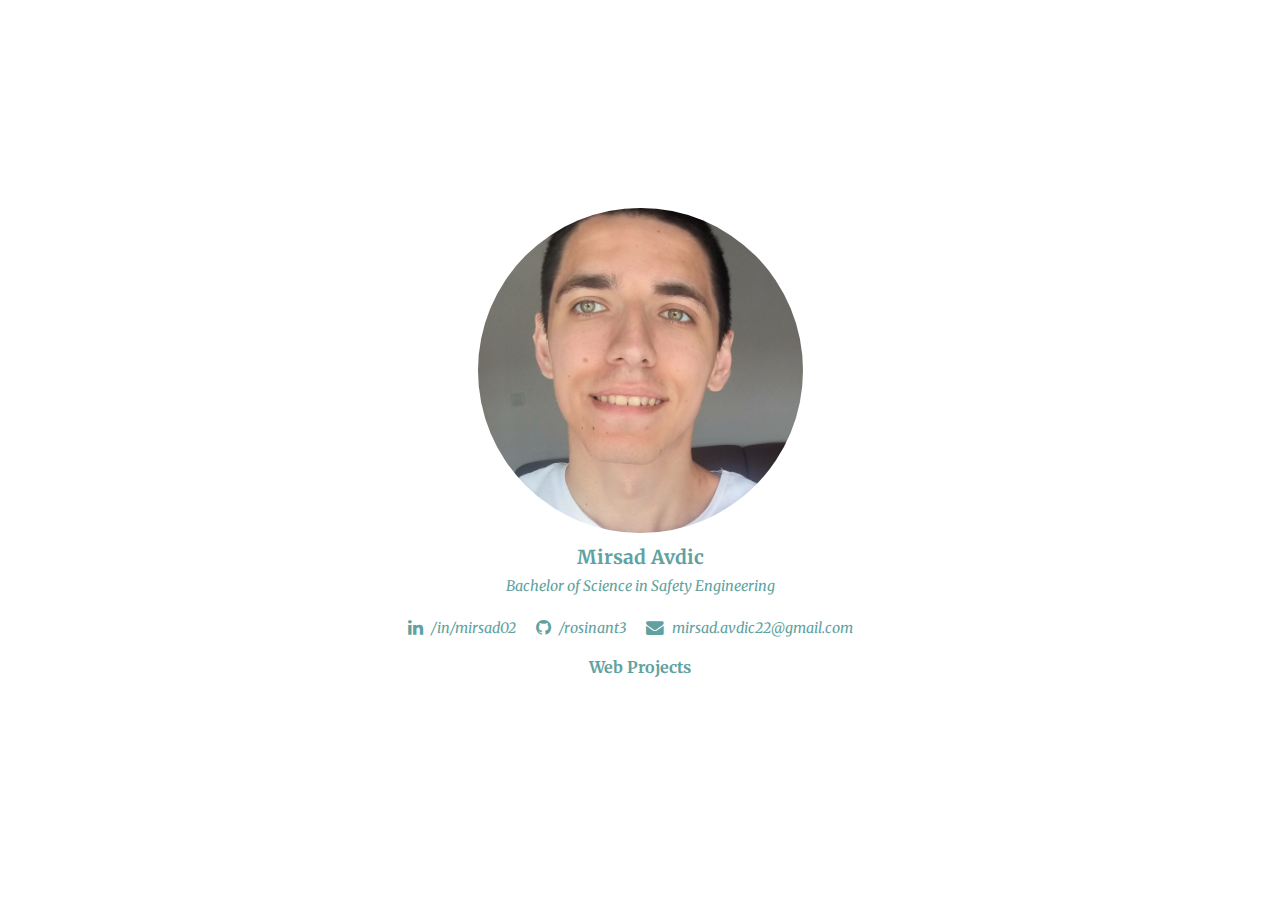
<file: index.html>
<!doctype html><html lang="en"><head><link rel="shortcut icon" href="/favicon.ico"/><meta http-equiv="Content-Type" content="text/html; charset=utf-8"/><link rel="shortcut icon" href="/favicon.ico"/><meta name="viewport" content="width=device-width,initial-scale=1"/><meta name="theme-color" content="#000000"/><meta name="description" content="{{ og_description }}"/><link rel="apple-touch-icon" href="logo192.png"/><link rel="manifest" href="/manifest.json"/><title>Mirsad Avdic | Bachelor of Science in Safety Engineering</title><meta property="og:title" content="Mirsad Avdic"/><meta property="og:description" content="Bachelor of Science in Safety Engineering"/><meta property="og:image" content=""/><meta property="og:url" content="https://rosinant3.github.io/"/><meta property="og:type" content="website"/><link href="/static/css/main.266d7e18.chunk.css" rel="stylesheet"></head><body><noscript>You need to enable JavaScript to run this app.</noscript><div id="root"></div><script>!function(e){function t(t){for(var n,o,i=t[0],c=t[1],f=t[2],l=0,d=[];l<i.length;l++)o=i[l],Object.prototype.hasOwnProperty.call(a,o)&&a[o]&&d.push(a[o][0]),a[o]=0;for(n in c)Object.prototype.hasOwnProperty.call(c,n)&&(e[n]=c[n]);for(s&&s(t);d.length;)d.shift()();return u.push.apply(u,f||[]),r()}function r(){for(var e,t=0;t<u.length;t++){for(var r=u[t],n=!0,o=1;o<r.length;o++){var c=r[o];0!==a[c]&&(n=!1)}n&&(u.splice(t--,1),e=i(i.s=r[0]))}return e}var n={},o={2:0},a={2:0},u=[];function i(t){if(n[t])return n[t].exports;var r=n[t]={i:t,l:!1,exports:{}};return e[t].call(r.exports,r,r.exports,i),r.l=!0,r.exports}i.e=function(e){var t=[];o[e]?t.push(o[e]):0!==o[e]&&{6:1}[e]&&t.push(o[e]=new Promise((function(t,r){for(var n="static/css/"+({}[e]||e)+"."+{0:"31d6cfe0",4:"31d6cfe0",5:"31d6cfe0",6:"90fcf248",7:"31d6cfe0",8:"31d6cfe0"}[e]+".chunk.css",a=i.p+n,u=document.getElementsByTagName("link"),c=0;c<u.length;c++){var f=(s=u[c]).getAttribute("data-href")||s.getAttribute("href");if("stylesheet"===s.rel&&(f===n||f===a))return t()}var l=document.getElementsByTagName("style");for(c=0;c<l.length;c++){var s;if((f=(s=l[c]).getAttribute("data-href"))===n||f===a)return t()}var d=document.createElement("link");d.rel="stylesheet",d.type="text/css",d.onload=t,d.onerror=function(t){var n=t&&t.target&&t.target.src||a,u=new Error("Loading CSS chunk "+e+" failed.\n("+n+")");u.code="CSS_CHUNK_LOAD_FAILED",u.request=n,delete o[e],d.parentNode.removeChild(d),r(u)},d.href=a,document.getElementsByTagName("head")[0].appendChild(d)})).then((function(){o[e]=0})));var r=a[e];if(0!==r)if(r)t.push(r[2]);else{var n=new Promise((function(t,n){r=a[e]=[t,n]}));t.push(r[2]=n);var u,c=document.createElement("script");c.charset="utf-8",c.timeout=120,i.nc&&c.setAttribute("nonce",i.nc),c.src=function(e){return i.p+"static/js/"+({}[e]||e)+"."+{0:"26905bf4",4:"07faf8a9",5:"3596ae65",6:"ad01ad58",7:"ed5ae04f",8:"77e1bf6e"}[e]+".chunk.js"}(e);var f=new Error;u=function(t){c.onerror=c.onload=null,clearTimeout(l);var r=a[e];if(0!==r){if(r){var n=t&&("load"===t.type?"missing":t.type),o=t&&t.target&&t.target.src;f.message="Loading chunk "+e+" failed.\n("+n+": "+o+")",f.name="ChunkLoadError",f.type=n,f.request=o,r[1](f)}a[e]=void 0}};var l=setTimeout((function(){u({type:"timeout",target:c})}),12e4);c.onerror=c.onload=u,document.head.appendChild(c)}return Promise.all(t)},i.m=e,i.c=n,i.d=function(e,t,r){i.o(e,t)||Object.defineProperty(e,t,{enumerable:!0,get:r})},i.r=function(e){"undefined"!=typeof Symbol&&Symbol.toStringTag&&Object.defineProperty(e,Symbol.toStringTag,{value:"Module"}),Object.defineProperty(e,"__esModule",{value:!0})},i.t=function(e,t){if(1&t&&(e=i(e)),8&t)return e;if(4&t&&"object"==typeof e&&e&&e.__esModule)return e;var r=Object.create(null);if(i.r(r),Object.defineProperty(r,"default",{enumerable:!0,value:e}),2&t&&"string"!=typeof e)for(var n in e)i.d(r,n,function(t){return e[t]}.bind(null,n));return r},i.n=function(e){var t=e&&e.__esModule?function(){return e.default}:function(){return e};return i.d(t,"a",t),t},i.o=function(e,t){return Object.prototype.hasOwnProperty.call(e,t)},i.p="/",i.oe=function(e){throw console.error(e),e};var c=this.webpackJsonpHolmes=this.webpackJsonpHolmes||[],f=c.push.bind(c);c.push=t,c=c.slice();for(var l=0;l<c.length;l++)t(c[l]);var s=f;r()}([])</script><script src="/static/js/3.3beef972.chunk.js"></script><script src="/static/js/main.8556835e.chunk.js"></script></body></html>
</file>
<file: static/css/main.266d7e18.chunk.css>
@import url(https://fonts.googleapis.com/css2?family=Merriweather:ital,wght@1,300&display=swap);body{margin:0;font-family:-apple-system,BlinkMacSystemFont,"Segoe UI","Roboto","Oxygen","Ubuntu","Cantarell","Fira Sans","Droid Sans","Helvetica Neue",sans-serif;-webkit-font-smoothing:antialiased;-moz-osx-font-smoothing:grayscale}code{font-family:source-code-pro,Menlo,Monaco,Consolas,"Courier New",monospace}.icon-phone-square:before{content:"\e900"}.icon-envelope:before{content:"\e901"}.icon-github:before{content:"\e902"}.icon-linkedin:before{content:"\e903"}body{position:relative}body,input,textarea{font-family:"Merriweather",serif}@font-face{font-family:"icomoon";src:url(/static/media/icomoon.5772b6ad.eot);src:url(/static/media/icomoon.5772b6ad.eot#iefix) format("embedded-opentype"),url(/static/media/icomoon.2a67ae00.ttf) format("truetype"),url(/static/media/icomoon.335a9774.woff) format("woff"),url(/static/media/icomoon.02505302.svg#icomoon) format("svg");font-weight:400;font-style:normal;font-display:block}.icon-rotate-left:before{content:"\e910"}.icon-repeat:before{content:"\e911"}@font-face{font-family:"icomoon";src:url(/static/media/icomoon.7c13dc04.eot);src:url(/static/media/icomoon.7c13dc04.eot#iefix) format("embedded-opentype"),url(/static/media/icomoon.c28a1ce0.ttf) format("truetype"),url(/static/media/icomoon.bf1a7256.woff) format("woff"),url(/static/media/icomoon.ba04df05.svg#icomoon) format("svg");font-weight:400;font-style:normal;font-display:block}[class*=" icon-"],[class^=icon-]{speak:none}.icon-rotate_right:before{content:"\e900"}.icon-rotate_left:before{content:"\e901"}.icon-chevron-right:before{content:"\e907"}.icon-chevron-left:before{content:"\e908"}.icon-cloud-upload:before{content:"\e906"}.icon-search:before{content:"\e904"}.icon-close:before,.icon-remove:before,.icon-times:before{content:"\e905"}@font-face{font-family:"icomoon";src:url(/static/media/icomoon.a9914483.eot);src:url(/static/media/icomoon.a9914483.eot#iefix) format("embedded-opentype"),url(/static/media/icomoon.d19c1f12.ttf) format("truetype"),url(/static/media/icomoon.5681739f.woff) format("woff"),url(/static/media/icomoon.553477e3.svg#icomoon) format("svg");font-weight:400;font-style:normal;font-display:block}[class*=" icon-"],[class^=icon-]{font-family:"icomoon"!important;speak:never;font-style:normal;font-weight:400;font-feature-settings:normal;font-variant:normal;text-transform:none;line-height:1;-webkit-font-smoothing:antialiased;-moz-osx-font-smoothing:grayscale}.icon-chevron-circle-down:before{content:"\e500"}.icon-chevron-circle-up:before{content:"\e501"}.icon-chevron-circle-right:before{content:"\e502"}.icon-chevron-circle-left:before{content:"\e503"}.icon-chevron-right1:before{content:"\e504"}.icon-chevron-left1:before{content:"\e505"}.icon-chevron-down:before{content:"\e506"}.icon-chevron-up:before{content:"\e509"}.icon-chevron-right:before{content:"\e507"}.icon-chevron-left:before{content:"\e508"}.icon-plus:before{content:"\ea0a"}.icon-minus:before{content:"\ea0b"}
/*# sourceMappingURL=main.266d7e18.chunk.css.map */
</file>
